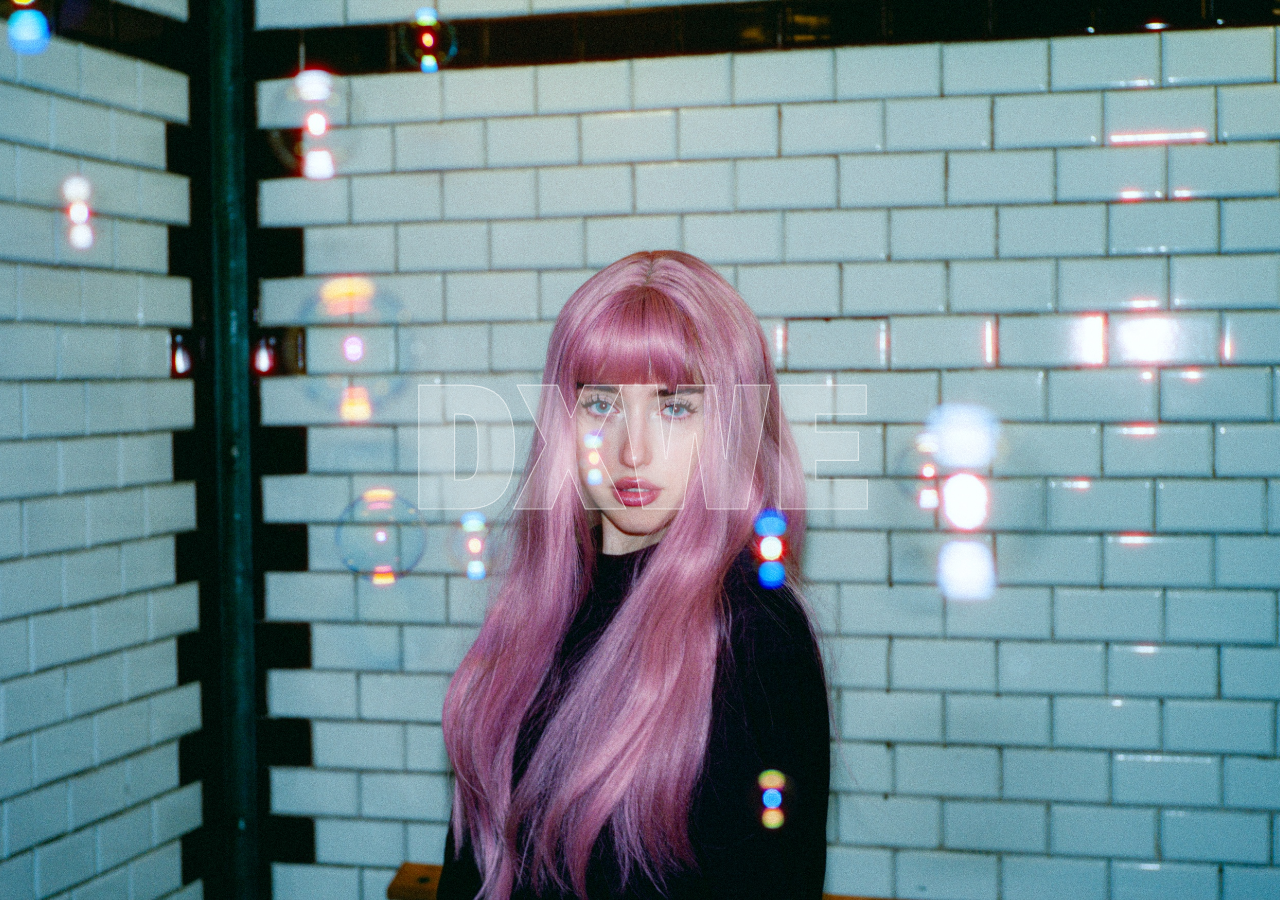
<file: index.html>
<!DOCTYPE html>
<html lang="en">
<head>
<meta charset="UTF-8">
<meta name="viewport" content="width=device-width, initial-scale=1">
<meta name="theme-color" content="#000000">
<title>dxwe</title>
<link rel="preload" as="image" href="background/landing.jpg">
<link rel="preconnect" href="https://fonts.googleapis.com">
<link rel="preconnect" href="https://fonts.gstatic.com" crossorigin>
<link href="https://fonts.googleapis.com/css2?family=Archivo:wdth,wght@62..125,100..900&display=swap" rel="stylesheet">
<style>
/* ============================================================
   LANDING — one photograph, one name, one screen. No scroll.
   The name is the only interface: it is the link into the work.
   ============================================================ */

*{margin:0;padding:0;box-sizing:border-box}

html,body{height:100%;overflow:hidden}

body{
  background:#000;
  font-family:"Archivo","Helvetica Neue",Arial,sans-serif;
  -webkit-font-smoothing:antialiased;
}

/* the frame is a background layer, cover-positioned dead centre */
.cover{
  position:fixed;inset:0;
  background-size:cover;
  background-position:50% 50%;
  background-repeat:no-repeat;
  opacity:0;
  transition:opacity 1.2s ease;
}
.cover.in{opacity:1}

/* the stage centres the name; the link is only the name itself,
   so the hover state belongs to the word and not to the screen */
.stage{
  position:fixed;inset:0;
  display:flex;align-items:center;justify-content:center;
  padding:0 4vw;
}
.enter{display:inline-block;text-decoration:none;line-height:0}

.enter span{
  /* glass: the name is a translucent pane with a lit edge, so the
     photograph reads straight through it */
  color:rgba(255,255,255,.22);
  -webkit-text-stroke:1.1px rgba(255,255,255,.58);
  text-shadow:0 1px 28px rgba(255,255,255,.22);
  /* Proxima Nova Condensed Black stand-in: Archivo at width 78 / weight 900 */
  font-variation-settings:"wdth" 78,"wght" 900;
  /* The reference sets its name at 70px, where 23 characters span
     ~77% of the viewport. "DXWE" is four characters, so matching
     the number would lose the effect — this matches the effect:
     the name spans the frame. One value to change if you disagree. */
  font-size:clamp(34px,15vw,180px);
  line-height:.92;
  letter-spacing:-.01em;
  text-align:center;
  white-space:nowrap;
  transition:
    color .45s cubic-bezier(.23,1,.32,1),
    -webkit-text-stroke-color .45s cubic-bezier(.23,1,.32,1),
    text-shadow .45s cubic-bezier(.23,1,.32,1);
}

/* hover is the exact inverse: the pane fills in, solid white */
.enter:hover span,
.enter:focus-visible span{
  color:#fff;
  -webkit-text-stroke-color:rgba(255,255,255,0);
  text-shadow:0 2px 34px rgba(0,0,0,.28);
}

@media (prefers-reduced-motion:reduce){
  .cover,.enter span{transition:none}
  .enter:hover span{color:#fff}
}
</style>
</head>
<body>

<div class="cover" id="cover"></div>
<div class="stage">
  <a class="enter" href="work.html?enter=1" aria-label="Enter the work">
    <span>DXWE</span>
  </a>
</div>

<script>
/* Browser-ready copy of the user's landing.TIF; original is untouched. */
(()=>{
  const cover=document.getElementById('cover');
  const url='background/landing.jpg';
  const pre=new Image();
  pre.onload=()=>{cover.style.backgroundImage=`url("${url}")`;cover.classList.add('in')};
  pre.src=url;
})();
</script>
</body>
</html>
</file>
